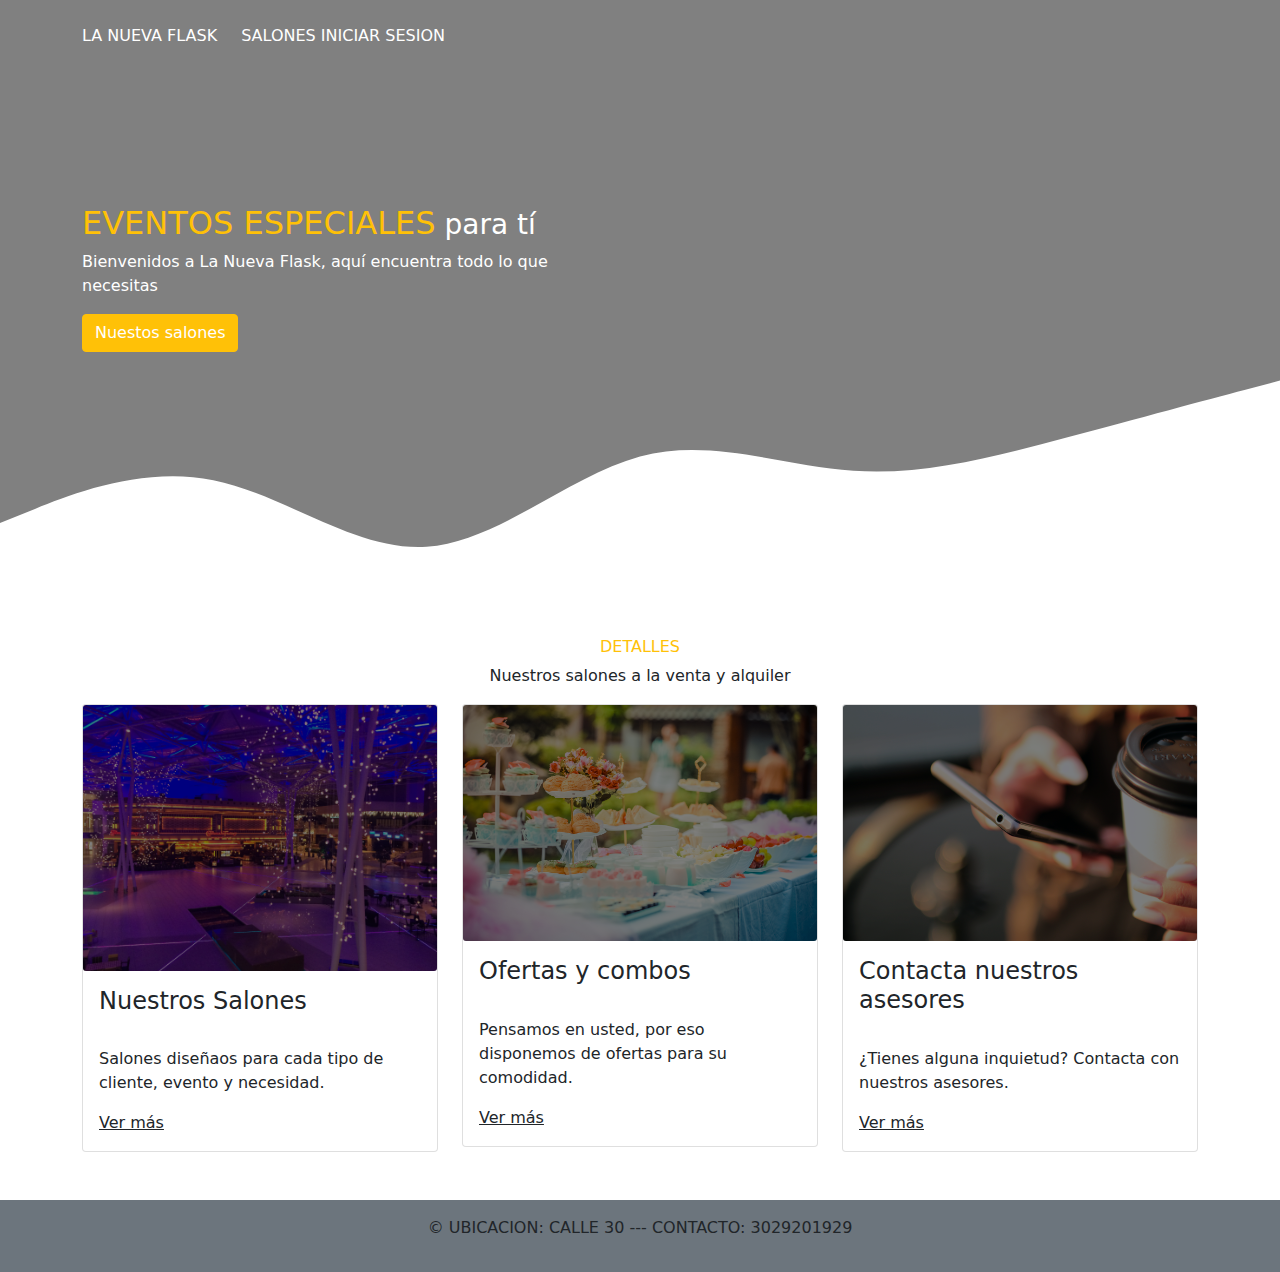
<file: index.html>
<!DOCTYPE html>
<html lang="en">

<head>
    <meta charset="UTF-8" content="width=device-width, initial-scale=1.0" >
    <meta http-equiv="X-UA-Compatible" content="IE=edge">
    <meta name="viewport" content="width=device-width, initial-scale=1.0">
    <title>La nueva flask</title>
    <link rel="stylesheet" href="css/bootstrap.css">
    <link rel="stylesheet" href="css/style.css">
</head>

<body>
    <header class="header">
        <div class="container vh-50">

            <!--Barra de navegacion-->
            <nav class="row text-white justify-content-between align-items-center text-uppercase pt-4">

                <!--Logo-->
                <a href="./index.html" class="col-auto text-reset text-decoration-none">
                    
                    La nueva flask

                </a>
                <div class="col-xxl col-xl col-lg col-md col-sm col-xs ">

                    
                    <a href="./html/salones.html" class="text-reset pr-3 text-decoration-none">Salones</a>
                    <a href="./html/sesion.html" class="text-reset pr-3 text-decoration-none">Iniciar sesion</a>
                    

                </div>

            </nav>


            <!---------------------------------------------------------------------------------------------------------------------->


        </div>
        <div class="container">
            <div class="row">
                <div class="col-6  text-white">
                    <!--Titulo-->
                    <br>
                    <h3>
                        <span class="text-warning h2">EVENTOS ESPECIALES</span> para tí
                    </h3>
                    <!--Parrafo-->
                    <p>Bienvenidos a La Nueva Flask, aquí encuentra todo lo que necesitas</p>

                    <!--Boton-->
                    <a href="./html/salones.html" class="text-reset btn btn-warning">Nuestos salones</a>

                </div>

            </div>

        </div>

        <img src="./img/wave.svg" alt="" />
    </header>


    <!---------------------------------------------------------------------------------------------------------------------->

    <div class="container">
        <div class="row">
            <div class="col12 text-center">
                <h2 class="text-warning text-uppercase h6">Detalles</h2>
                
                <p>Nuestros salones a la venta y alquiler</p>
            </div>
        </div>
        <!--TArjetas-->
        <!--Tarjeta #1-->
        
        <div>
            <div class="row">
                <div class="col-xl-4 col-lg-4  col-md-4  col-sm-4 col-4">
                    <div class="">
                        <div class="card">
                            <img src="./img/Salones.jpg" alt="Raiting" class="card-img card-img-filter" style="width: 100%;"/>
                            <!--Contenedor texto en imagen-->
                            <div class="card-body">
                                <h4 class="card-title">Nuestros Salones</h4>
                                <br>
                                <p class="card-text" >Salones diseñaos para cada tipo de cliente, evento y necesidad.</p>
                                <a href="./html/salones.html" class="text-reset">Ver más</a>
                            </div>
                        </div>
                    </div>



                </div>
                <div class="col-xl-4 col-lg-4  col-md-4  col-sm-4 col-4">
                    <div class="card">
                        <img src="./img/Ofertas.jpg" alt="Raiting" class="card-img card-img-filter"style="width: 100%;" />
                        <!--Contenedor texto en imagen-->
                        <div class="card-body">
                            <h4 class="card-title">Ofertas y combos</h4>
                            <br>
                            <p class="card-text">Pensamos en usted, por eso disponemos de ofertas para su comodidad.</p>
                            <a href="./html/offers.html" class="text-reset">Ver más</a>
                        </div>
                    </div>



                </div>
                <div class="col-xl-4 col-lg-4  col-md-4  col-sm-4 col-4">
                    <div class="card">
                        
                        <img src="./img/contact.jpg" alt="Raiting" class="card-img card-img-filter" style="width: 100%;"/>
                        <!--Contenedor texto en imagen-->
                        <div class="card-body">
                            <h4 class="card-title">Contacta nuestros asesores</h4>
                            <br>
                            <div>
                                <p class="card-text">¿Tienes alguna inquietud? Contacta con nuestros asesores.</p>
                                <a href="./html/contact.html" class="text-reset">Ver más</a>
                            </div>
                        </div>
                    
                    </div>



                </div>
            </div>

            <!---------------------------------------------------------------------------------------------------------------------->
        </div>
    </div>
    <br>
    <br>

    <div class="bg-secondary text-center p-3">
        <p>&copy;
            UBICACION: CALLE 30 ---
            CONTACTO: 3029201929
        </p>

    </div>
</body>
<script src="./js/file.js"></script>
</html>
</file>
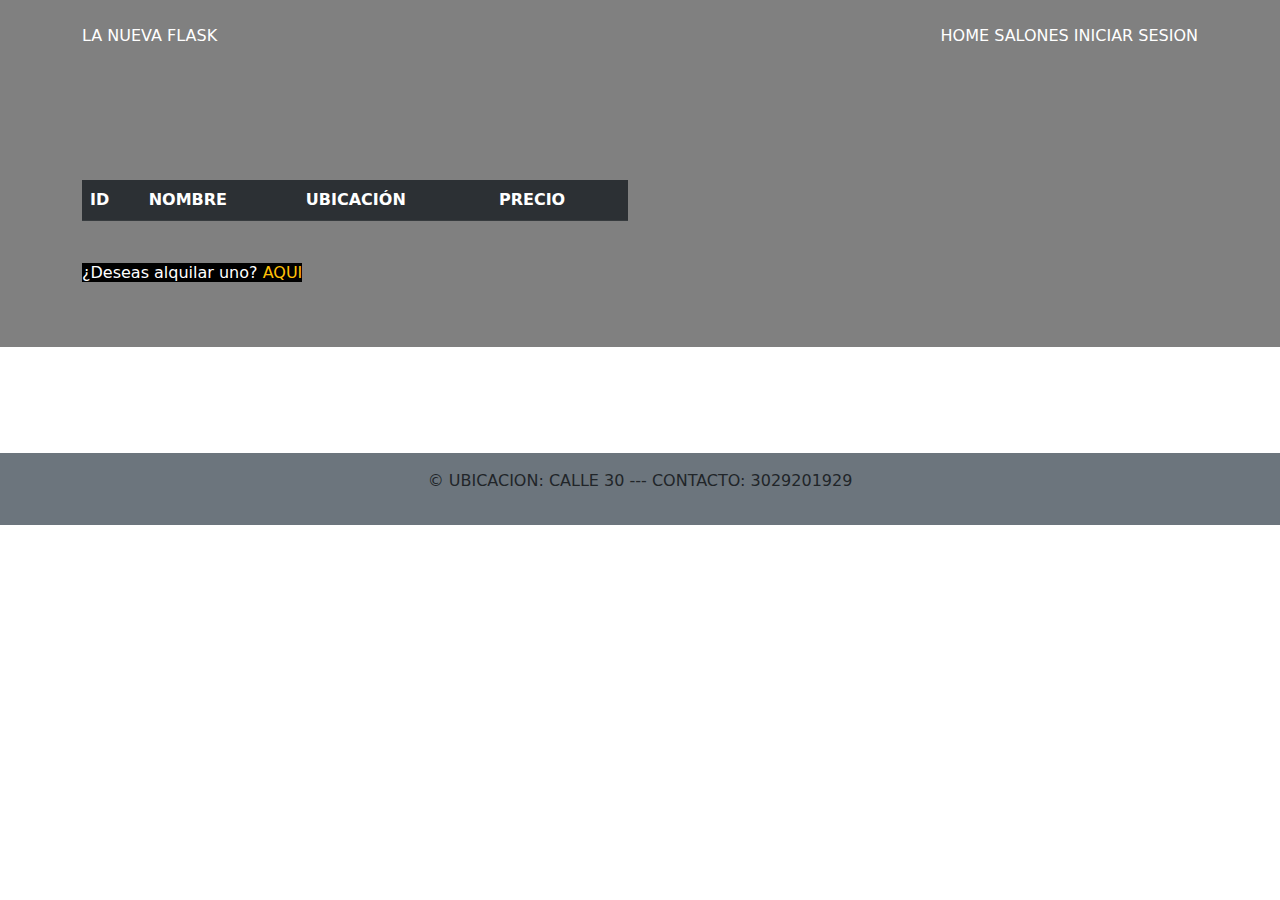
<file: html/alquiler.html>
<!DOCTYPE html>
<html lang="en">

<head>
    <meta charset="UTF-8">
    <meta http-equiv="X-UA-Compatible" content="IE=edge">
    <meta name="viewport" content="width=device-width, initial-scale=1.0">
    <title>AlQUILER</title>
    <link rel="stylesheet" href="../css/bootstrap.css">
    <link rel="stylesheet" href="../css/style.css">

</head>

<body onload="versalones()">
    <header class="header">
        <div class="container vh-50">

            <!--Barra de navegacion-->
            <nav class="row text-white justify-content-between align-items-center text-uppercase pt-4">

                <!--Logo-->
                <a href="#" class="col-auto text-reset text-decoration-none">
                    
                    La nueva flask

                </a>
                <div class="col-auto">

                    <a href="../index.html" class="text-reset pr-3 text-decoration-none">Home</a>
                    <a href="../html/salones.html" class="text-reset pr-3 text-decoration-none">Salones</a>
                    <a href="../html/sesion.html" class="text-reset pr-3 text-decoration-none">Iniciar sesion</a>
                    

                </div>

            </nav>

        </div>


        <!---------------------------------------------------------------------------------------------------------------------->


        <div class="container text-white ">

            <div class="row">
                <div class="col-xl-6 col-lg-6  col-md-6  col-sm-6 col-6">
                
                    <table class="table table-dark table-striped table-hover" id="tablaSalones">
                        <tr>
                            <th>ID</th>
                            <th>NOMBRE</th>
                            <th>UBICACIÓN</th>
                            <th>PRECIO</th>
                        </tr>
                        
                    </table>
                    <br><span class="bg-black">¿Deseas alquilar uno? <a href="#" class="text-decoration-none text-warning" onclick="vertablaAlquiler()">AQUI</a></span>
                
                </div>
                <div class="col-xl-6 col-lg-6  col-md-6  col-sm-6 col-6" style="display: none;" id=divForm>
                    <div class="card">
                        <div class="card-header">
                            <h4 class="text-black">Ingrese los datos correspondientes</h4>
                        </div>
                        <div class="card-body">
                            <form id="miForm" autocomplete="off">
                                <label>Nombre</label>
                                <input type="text" class="form-control" id=txtNombre placeholder="Digite su Nombre">
                                <label>Apellido</label>
                                <input type="text" class="form-control" id=txtApellido placeholder="Digite su Apellido">
                                <label>Salon de preferencia</label>
                                <select name="salones" class="form-select" size="1" id="selectSalon">
                                    <option value="0">Seleccione una opción</option>
                                    <option value="Salón Medallón de Oro" data-id="31">Salón Medallón de Oro</option>
                                    <option value="Salón Piedas del infinito"data-id="35">Salón Piedas del infinito</option>
                                    <option value="Salón Caliz de la inmensidad"data-id="122">Salón Caliz de la inmensidad</option>
                                    <option value="Salón agua de mar"data-id="112">Salón agua de mar</option>
                                    <option value="Salón Malecón"data-id="555">Salón Malecón</option>
                                    <option value="Salón Diskotek"data-id="776">Salón Diskotek</option>
                                </select>
                                <label>Correo</label>
                                <input type="text" class="form-control" id=txtCorreo placeholder="Digite su correo">
                                <label>Telefono</label>
                                <input type="text" class="form-control" id=txtTelefono placeholder="Digite su numero de telefono">
                                <br>
                                <button type="button" id="btnagregar" class="btn btn-primary"onclick="agregar()">Agregar</button>
                                <button type="button" id="btneditar" class="btn btn-warning"
                                    onclick="actualizarInfo()">Editar</button>
                            </form>
                        </div>
                    </div>
                </div>
            </div>
        </div>
        <br>
        <br><br>
    </header>

        <br><br>
    <div class="container">
        <div id="cuadro" style="display: none">
            <br><br>
            <table class="table table-hover" id="mitabla">
               <thead class="table-dark">
                <tr>
                    <th>ID</th>
                    <th>Nombre</th>
                    <th>Apellido</th>
                    <th>Salon</th>
                    <th>Correo</th>
                    <th>Telefono</th>
                    <th class="text-center">Opcion</th>
                </tr>
            </thead>
            </table>

            <button class="btn btn-warning" onclick="sendAPI()">Envíar información</button>
            
        </div>
    </div>
    </div>
    
    
    <!---------------------------------------------------------------------------------------------------------------------->

    <br>
    <br>
    <div class="bg-secondary text-center p-3">
        <p>&copy;
            UBICACION: CALLE 30 ---
            CONTACTO: 3029201929
        </p>

    </div>
</body>
<script src="../js/file.js"></script>


</html>
</file>
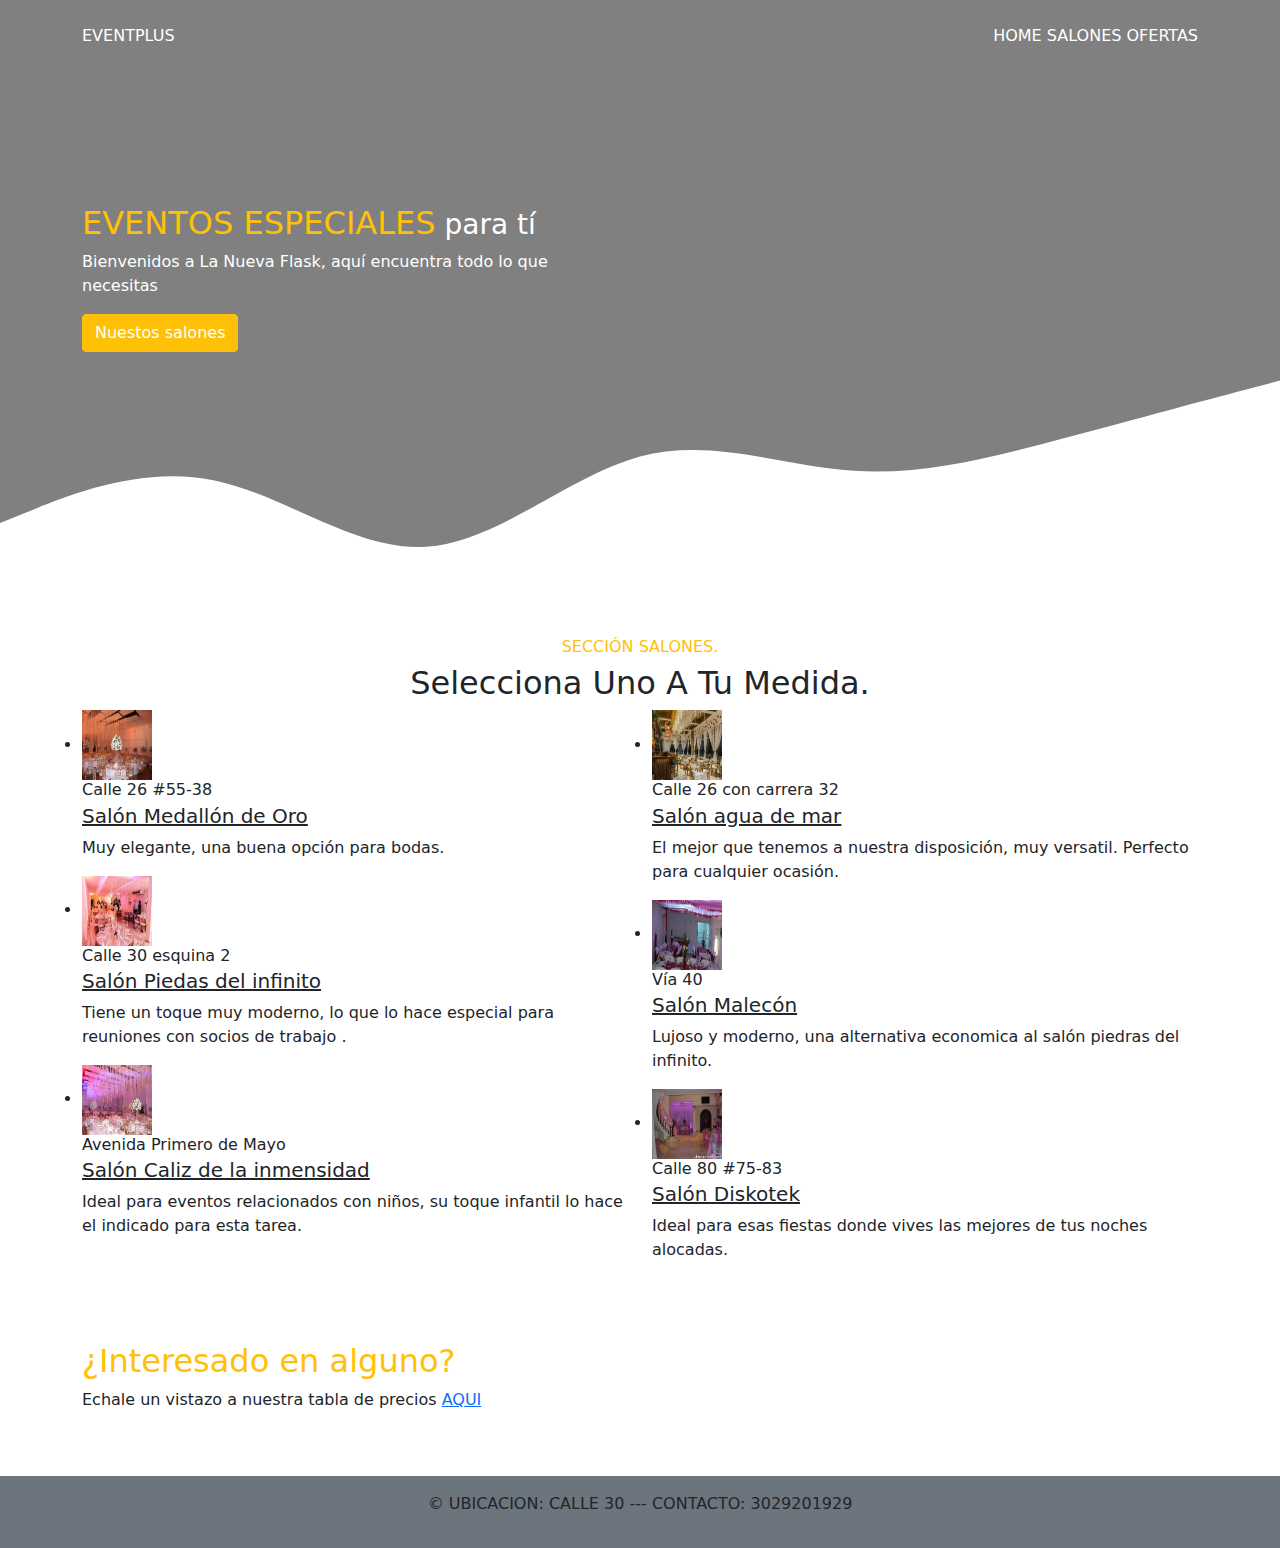
<file: html/salones.html>
<!DOCTYPE html>
<html lang="en">

<head>
    <meta charset="UTF-8">
    <meta http-equiv="X-UA-Compatible" content="IE=edge">
    <meta name="viewport" content="width=device-width, initial-scale=1.0">
    <title>SALONES</title>
    <link rel="stylesheet" href="../css/bootstrap.css">
    <link rel="stylesheet" href="../css/style.css">
</head>

<body >
    <header class="header">
        <div class="container vh-50">

            <!--Barra de navegacion-->
            <nav class="row text-white justify-content-between align-items-center text-uppercase pt-4">

                <!--Logo-->
                <a href="#" class="col-auto text-reset text-decoration-none">
                   
                    EventPlus

                </a>
                <div class="col-auto">

                    <a href="../index.html" class="text-reset pr-3 text-decoration-none">Home</a>
                    <a href="../html/salones.html" class="text-reset pr-3 text-decoration-none">Salones</a>
                    <a href="../html/sesion.html" class="text-reset pr-3 text-decoration-none">Ofertas</a>
                    

                </div>

            </nav>





        </div>
        <div class="container">
            <div class="row">
                <div class="col-6  text-white">
                    <!--Titulo-->
                    <br>
                    <h3>
                        <span class="text-warning h2">EVENTOS ESPECIALES</span> para tí
                    </h3>
                    <!--Parrafo-->
                    <p>Bienvenidos a La Nueva Flask, aquí encuentra todo lo que necesitas</p>

                    <!--Boton-->
                    <a href="./html/salones.html" class="text-reset btn btn-warning">Nuestos salones</a>

                </div>

            </div>

        </div>

        <img src="../img/wave.svg" alt="" />
    </header>


    <!---------------------------------------------------------------------------------------------------------------------->

    <section class="container">
        <div class="row">
            <div class="col12 text-center">
                <h3 class="text-warning text-uppercase h6">Sección salones.</h3>
                <h2 class="text-capitalize">Selecciona uno a tu medida.</h2>
            </div>
            <ul class="col-6">
                <li class="media">
                    <div style="position: relative; left: 0; top: 0;">
                        <img src="../img/salon1.jpg" onmouseover="this.width=400; this.height=400"
                            onmouseout="this.width=70; this.height=70" width="70" height="70">
                    </div>
                    <div class="media-body">
                        <h5 class="h6 mb-0 mb-1">Calle 26 #55-38</h5>
                        <h4 class="h5">
                            <a href="#" class="text-reset"> Salón Medallón de Oro</a>
                        </h4>
                        <p>Muy elegante, una buena opción para bodas.</p>
                    </div>

                <li class="media">
                    <div style="position: relative; left: 0; top: 0;">
                        <img src="../img/salon2.jpg" onmouseover="this.width=400; this.height=400"
                            onmouseout="this.width=70; this.height=70" width="70" height="70">
                    </div>
                    <div class="media-body">
                        <h5 class="h6 mb-0 mb-1">Calle 30 esquina 2</h5>
                        <h4 class="h5">
                            <a href="#" class="text-reset"> Salón Piedas del infinito</a>
                        </h4>
                        <p>Tiene un toque muy moderno, lo que lo hace especial para reuniones con socios de trabajo .
                        </p>
                    </div>

                <li class="media">
                    <div style="position: relative; left: 0; top: 0;">

                        <img src="../img/salon3.jpg" onmouseover="this.width=400; this.height=400"
                            onmouseout="this.width=70; this.height=70" width="70" height="70">
                    </div>
                    <div class="media-body">
                        <h5 class="h6 mb-0 mb-1">Avenida Primero de Mayo</h5>
                        <h4 class="h5">
                            <a href="#" class="text-reset"> Salón Caliz de la inmensidad</a>
                        </h4>
                        <p>Ideal para eventos relacionados con niños, su toque infantil lo hace el indicado para esta
                            tarea.</p>

                    </div>
                </li>
                <br>
                <br>
                

            </ul>


            <ul class="col-6">
                <li class="media">
                    <img src="../img/salon4.jpg" onmouseover="this.width=400; this.height=400"
                        onmouseout="this.width=70; this.height=70" width="70" height="70">
                    <div class="media-body">
                        <h5 class="h6 mb-0 mb-1">Calle 26 con carrera 32</h5>
                        <h4 class="h5">
                            <a href="#" class="text-reset"> Salón agua de mar</a>
                        </h4>
                        <p>El mejor que tenemos a nuestra disposición, muy versatil. Perfecto para cualquier ocasión.
                        </p>
                    </div>

                <li class="media">

                    <img src="../img/salon5.jpg" onmouseover="this.width=400; this.height=400"
                        onmouseout="this.width=70; this.height=70" width="70" height="70">
                    <div class="media-body">
                        <h5 class="h6 mb-0 mb-1">Vía 40</h5>
                        <h4 class="h5">
                            <a href="#" class="text-reset"> Salón Malecón</a>
                        </h4>
                        <p>Lujoso y moderno, una alternativa economica al salón piedras del infinito.</p>
                    </div>

                <li class="media">

                    <img src="../img/salon6.jpg" onmouseover="this.width=400; this.height=400"
                        onmouseout="this.width=70; this.height=70" width="70" height="70">
                    <div class="media-body">
                        <h5 class="h6 mb-0 mb-1">Calle 80 #75-83</h5>
                        <h4 class="h5">
                            <a href="#" class="text-reset"> Salón Diskotek</a>
                        </h4>
                        <p>Ideal para esas fiestas donde vives las mejores de tus noches alocadas.</p>
                    </div>
                </li>
                <br>
                <br>
                

            </ul>
            <br>
            <br>
            <br>
            
            <h3>
                <span class="text-warning h2">¿Interesado en alguno?</span>

            </h3>
            <p>Echale un vistazo a nuestra tabla de precios <a href="./alquiler.html" >AQUI</a></p>


        </div>


    </section>


    <br>
    <br>
    <div class="bg-secondary text-center p-3">
        <p>&copy;
            UBICACION: CALLE 30 ---
            CONTACTO: 3029201929
        </p>

    </div>
</body>
<script src="../js/file.js"></script>
</html>
</file>
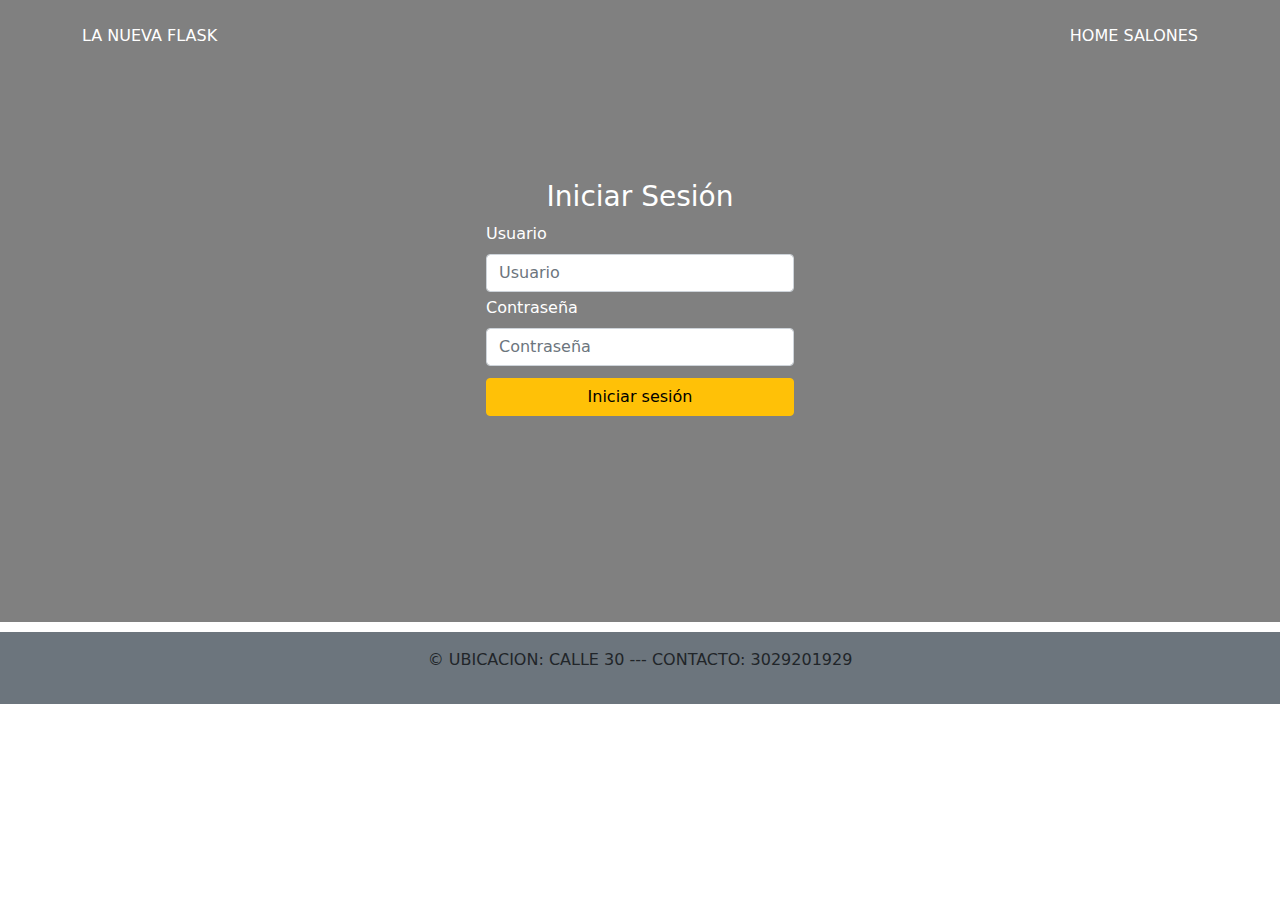
<file: html/sesion.html>
<!DOCTYPE html>
<html lang="en">

<head>
    <meta charset="UTF-8">
    <meta http-equiv="X-UA-Compatible" content="IE=edge">
    <meta name="viewport" content="width=device-width, initial-scale=1.0">
    <title>LOGIN</title>
    <link rel="stylesheet" href="../css/bootstrap.css">
    <link rel="stylesheet" href="../css/style.css">
</head>

<body>
    <header class="header">
        <div class="container vh-50">

            <!--Barra de navegacion-->
            <nav class="row text-white justify-content-between align-items-center text-uppercase pt-4">

                <!--Logo-->
                <a href="#" class="col-auto text-reset text-decoration-none">

                    La nueva flask

                </a>
                <div class="col-auto">

                    <a href="../index.html" class="text-reset pr-3 text-decoration-none">Home</a>
                    <a href="../html/salones.html" class="text-reset pr-3 text-decoration-none">Salones</a>
                    
                    

                </div>

            </nav>





        </div>
        <div class="container">
            <div class="row">
                <div class="col-xl-4 col-lg-4  col-md-4  col-sm-4 col-4 ">
                </div>
                <div class="col-xl-4 col-lg-4  col-md-4  col-sm-4 col-4 ">
                    <div class="container">
                        <form>
                            <div class="form-group text-white">
                                <h3 class="text-center">Iniciar Sesión</h3>

                                <div class="mb-1">
                                    <label class="form-label">Usuario</label>
                                    <input type="txt" placeholder="Usuario" class="form-control" id="txtusuario">
                                </div>
                                <div class="mb-1">
                                    <label class="form-label">Contraseña</label>
                                    <input type="password" placeholder="Contraseña" class="form-control"
                                        id="txtcontraseña">
                                </div>
                                <div class="d-grid">
                                    <input type="button" value="Iniciar sesión" onclick="iniciosesion()" class="btn btn-warning mt-2">
                                </div>

                            </div>
                        </form>
                    </div>
                </div>
                <div class="col-xl-4 col-lg-4  col-md-4  col-sm-4 col-4 ">

                </div>
                

            </div>

        </div>
        <br>
        <br>
        <br>
        <br>
        <br>
        <br>
        <br>
        <br>
        <br>
        

    </header>

    <!---------------------------------------------------------------------------------------------------------------------->

    

    
    <div class="bg-secondary text-center p-3">
        <p>&copy;
            UBICACION: CALLE 30 ---
            CONTACTO: 3029201929
        </p>

    </div>
</body>
<script src="../js/file.js"></script>

</html>
</file>
<file: css/style.css>
/*--------------------------Index.html----------------------------------*/


.header{

    background-color: gray;
    background-position: center;
    background-size: cover;
    position: relative;
}
.img-logo{
    width: 40px;
}
.header::after{

    content: "";
    display: block;
    width: 100%;
    height: 10px;
    background-color: white;
    position: absolute;
    left: 0;
    bottom: 0;

}
.vh-50{
    height: 20vmin;

}



.card-img-filter{
    filter: brightness(0.5);

}


/*--------------------------Salon.html----------------------------------*/

.media-object-img{
   --tamano: 70px;
   width: var(--tamano);
   height: var(--tamano);
   margin-right: 15px;
}
</file>
